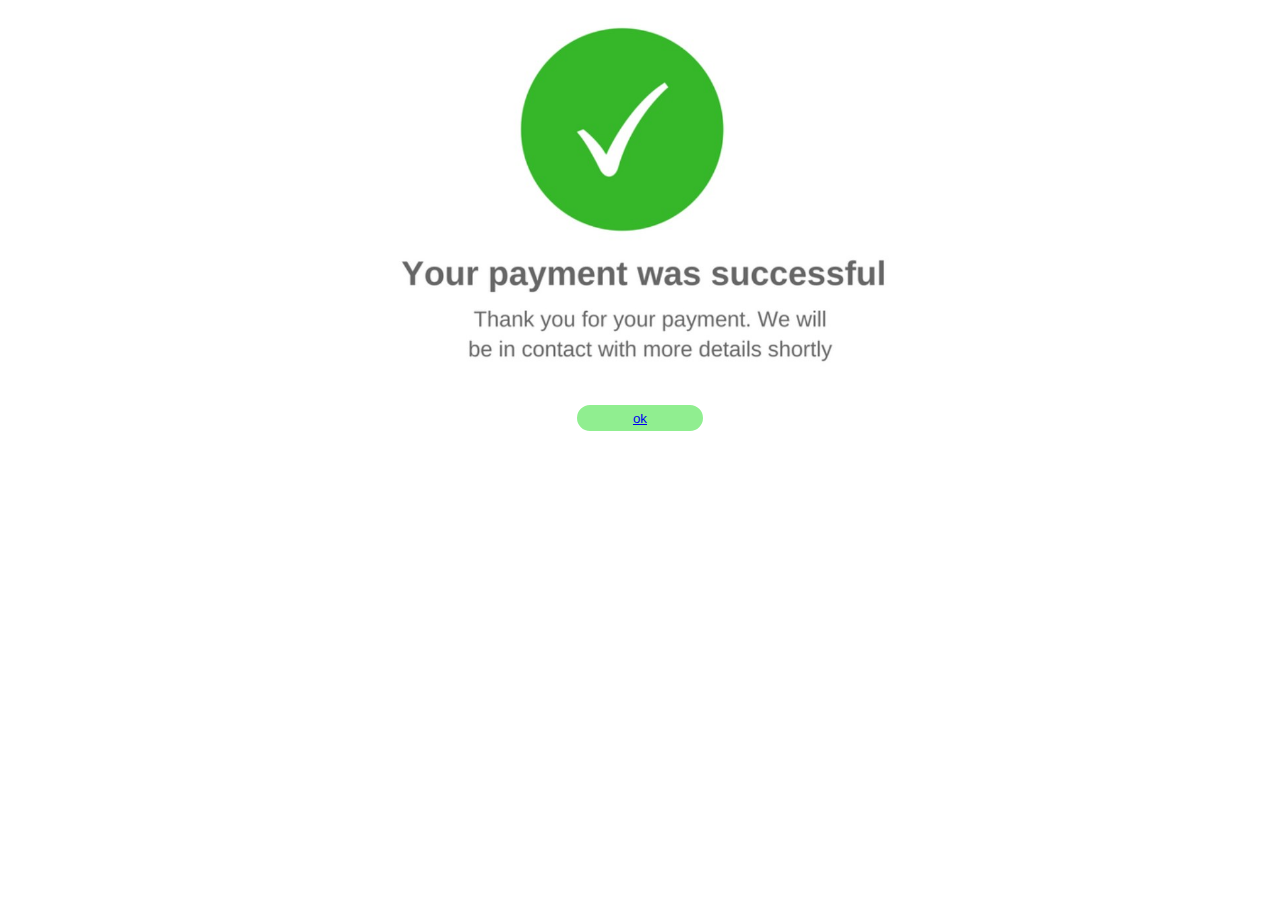
<file: done.html>
<!DOCTYPE html>
<html>
<head>
<style>
button{
width: 130px;
    height: 30px;
    border: 2px solid;
    outline: none;
    border-radius: 20px;
    background: lightgreen;
    
    cursor: pointer;
    transition: .3s linear;
    
}
</style>
</head>
<body>
<center><img src="done.jpg" width=50% height=50%></img></center><br><center>
<button style="color:white"><a href=index1.html>ok</a></button></center>
</body>
</html>
</file>
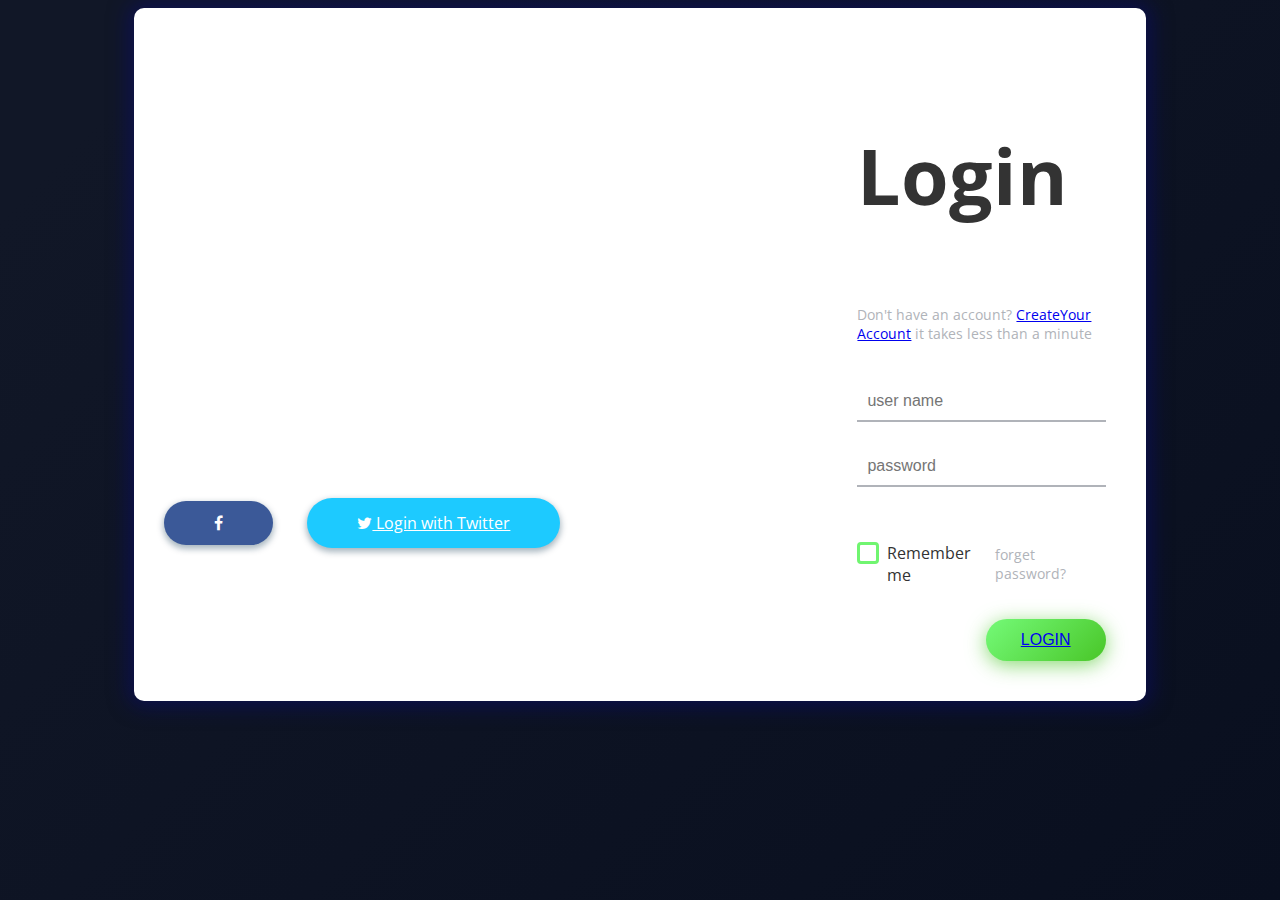
<file: login.html>
<html lang="en"><head>
  <meta charset="UTF-8">
  <title>Login Page in HTML with CSS Code Example</title>
  <link href="https://fonts.googleapis.com/css?family=Open+Sans" rel="stylesheet">


<link href="https://maxcdn.bootstrapcdn.com/font-awesome/4.7.0/css/font-awesome.min.css" rel="stylesheet" integrity="sha384-wvfXpqpZZVQGK6TAh5PVlGOfQNHSoD2xbE+QkPxCAFlNEevoEH3Sl0sibVcOQVnN" crossorigin="anonymous"><link rel="stylesheet" href="./style.css">

</head>
<body>
<!-- partial:index.partial.html -->
<div class="box-form">
	<div class="left">
		<div class="overlay">
		<h1>HELLO USER.</h1>
		<p>What are some music slogans?
Image result for music slogans
Face the music. Bring music to life. Music brings harmony to the world. When words fail, music speaks.</p>
		<span>
			<p>login with social media</p>
			<a href="#"><i class="fa fa-facebook" aria-hidden="true"></i></a>
			<a href="#"><i class="fa fa-twitter" aria-hidden="true"></i> Login with Twitter</a>
		</span>
		</div>
	</div>
	
	
		<div class="right">
		<h5>Login</h5>
		<p>Don't have an account? <a href="signup.html">CreateYour Account</a> it takes less than a minute</p>
		<div class="inputs">
			<input type="text" placeholder="user name">
			<br>
			<input type="password" placeholder="password">
		</div>
			
			<br><br>
			
		<div class="remember-me--forget-password">
				<!-- Angular -->
	<label>
		<input type="checkbox" name="item" checked="">
		<span class="text-checkbox">Remember me</span>
	</label>
			<p>forget password?</p>
		</div>
			
			<br>
			<button class="Submit"><a href="index.html">LOGIN</a></button>
	</div>
	
</div>
<!-- partial -->
  


</body></html>
</file>
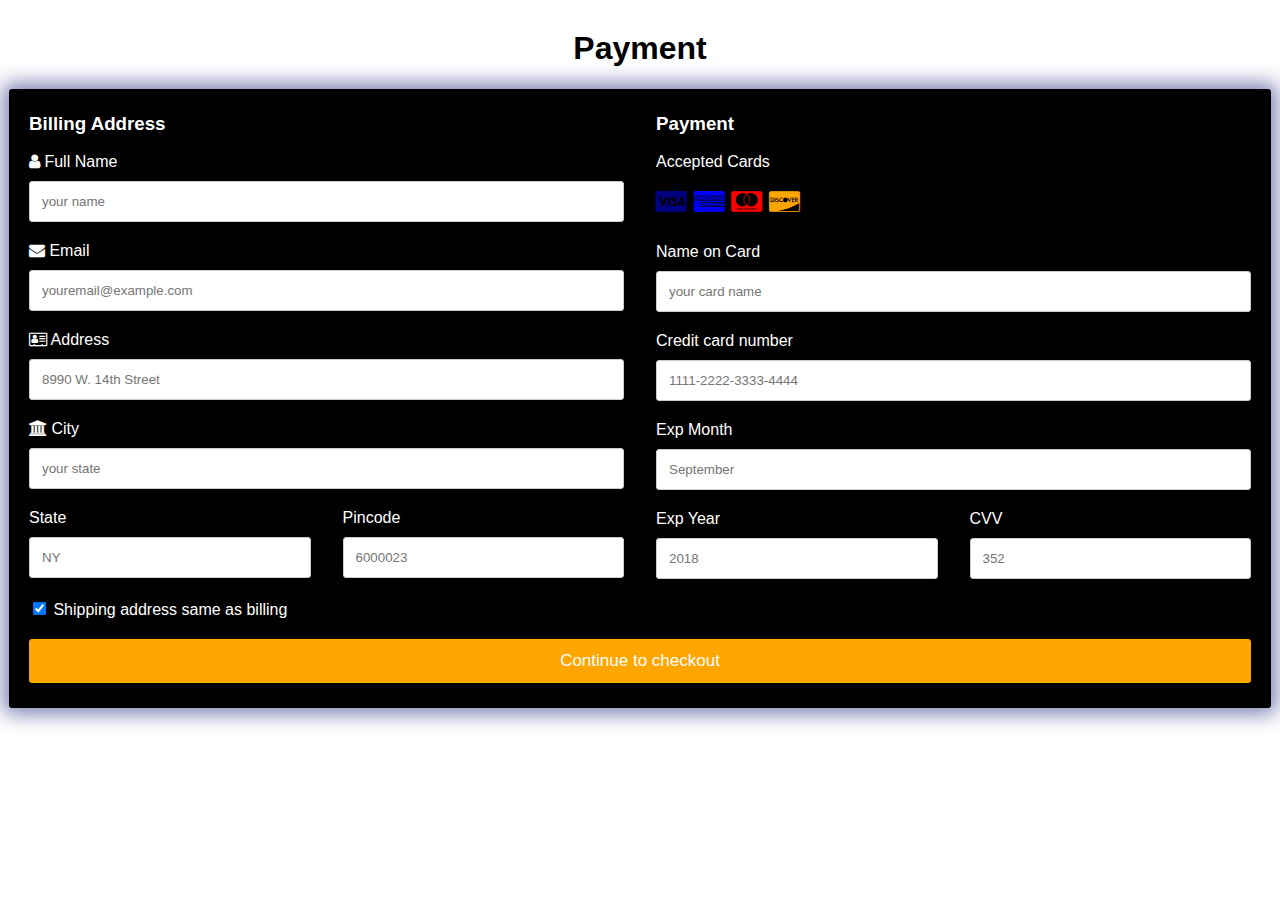
<file: payment.html>
<!DOCTYPE html>
<html>
<head>
<meta name="viewport" content="width=device-width, initial-scale=1">
<link rel="stylesheet" href="https://cdnjs.cloudflare.com/ajax/libs/font-awesome/4.7.0/css/font-awesome.min.css">
<style>

body {
  font-family: Arial;
  padding: 1px;
  
}

* {
  box-sizing: border-box;
}

.row {
  color:white;
  display: -ms-flexbox; /* IE10 */
  display: flex;
  -ms-flex-wrap: wrap; /* IE10 */
  flex-wrap: wrap;
  margin: 0 -16px;
}

.col-25 {
  -ms-flex: 25%; /* IE10 */
  flex: 25%;
}

.col-50 {
  -ms-flex: 50%; /* IE10 */
  flex: 50%;
}

.col-75 {
  -ms-flex: 75%; /* IE10 */
  flex: 75%;
}

.col-25,
.col-50,
.col-75 {
  padding: 0 16px;
}

.container {
  box-shadow: 0 0 20px 6px #090b6f85;
  background-color:black;

  padding: 5px 20px 15px 20px;
  border: 0px;
  border-radius: 3px;
}

input[type=text] {
  width: 100%;
  margin-bottom: 20px;
  padding: 12px;
  border: 1px solid #ccc;
  border-radius: 3px;
}

label {
  margin-bottom: 10px;
  display: block;
}

.icon-container {
  margin-bottom: 20px;
  padding: 7px 0;
  font-size: 24px;
}

.btn {
  background-color: orange;
  color: white;
  padding: 12px;
  margin: 10px 0;
  border: none;
  width: 100%;
  border-radius: 3px;
  cursor: pointer;
  font-size: 17px;
}

.btn:hover {
  background-color: orange;
}

a {
  color: #2196F3;
}

hr {
  border: 1px solid;
}

span.price {
  float: right;
  color: orange;
}
@media (max-width: 800px) {
  .row {
    flex-direction: column-reverse;
  }
  .col-25 {
    margin-bottom: 20px;
  }
}
</style>
</head>
<body>
<center><h1>Payment</h1></center>
<div class="row">
  <div class="col-75">
    <div class="container">
      <form action="done.html">
      
        <div class="row">
          <div class="col-50">
            <h3>Billing Address</h3>
            <label for="fname"><i class="fa fa-user"></i> Full Name</label>
            <input type="text" id="fname" name="firstname" placeholder="your name ">
            <label for="email"><i class="fa fa-envelope"></i> Email</label>
            <input type="text" id="email" name="email" placeholder="youremail@example.com">
            <label for="adr"><i class="fa fa-address-card-o"></i> Address</label>
            <input type="text" id="adr" name="address" placeholder="8990 W. 14th Street">
            <label for="city"><i class="fa fa-institution"></i> City</label>
            <input type="text" id="city" name="city" placeholder="your state">

            <div class="row">
              <div class="col-50">
                <label for="state">State</label>
                <input type="text" id="state" name="state" placeholder="NY">
              </div>
              <div class="col-50">
                <label for="zip">Pincode</label>
                <input type="text" id="zip" name="zip" placeholder="6000023">
              </div>
            </div>
          </div>

          <div class="col-50">
            <h3>Payment</h3>
            <label for="fname">Accepted Cards</label>
            <div class="icon-container">
              <i class="fa fa-cc-visa" style="color:navy;"></i>
              <i class="fa fa-cc-amex" style="color:blue;"></i>
              <i class="fa fa-cc-mastercard" style="color:red;"></i>
              <i class="fa fa-cc-discover" style="color:orange;"></i>
            </div>
            <label for="cname">Name on Card</label>
            <input type="text" id="cname" name="cardname" placeholder="your card name">
            <label for="ccnum">Credit card number</label>
            <input type="text" id="ccnum" name="cardnumber" placeholder="1111-2222-3333-4444">
            <label for="expmonth">Exp Month</label>
            <input type="text" id="expmonth" name="expmonth" placeholder="September">
            <div class="row">
              <div class="col-50">
                <label for="expyear">Exp Year</label>
                <input type="text" id="expyear" name="expyear" placeholder="2018">
              </div>
              <div class="col-50">
                <label for="cvv">CVV</label>
                <input type="text" id="cvv" name="cvv" placeholder="352">
              </div>
            </div>
          </div>
          
        </div>
        <label>
          <input type="checkbox" checked="checked" name="sameadr"> Shipping address same as billing
        </label>
        <input type="submit" value="Continue to checkout" class="btn">
      </form>
    </div>
  </div>
</div>
</body>
</html>
</file>
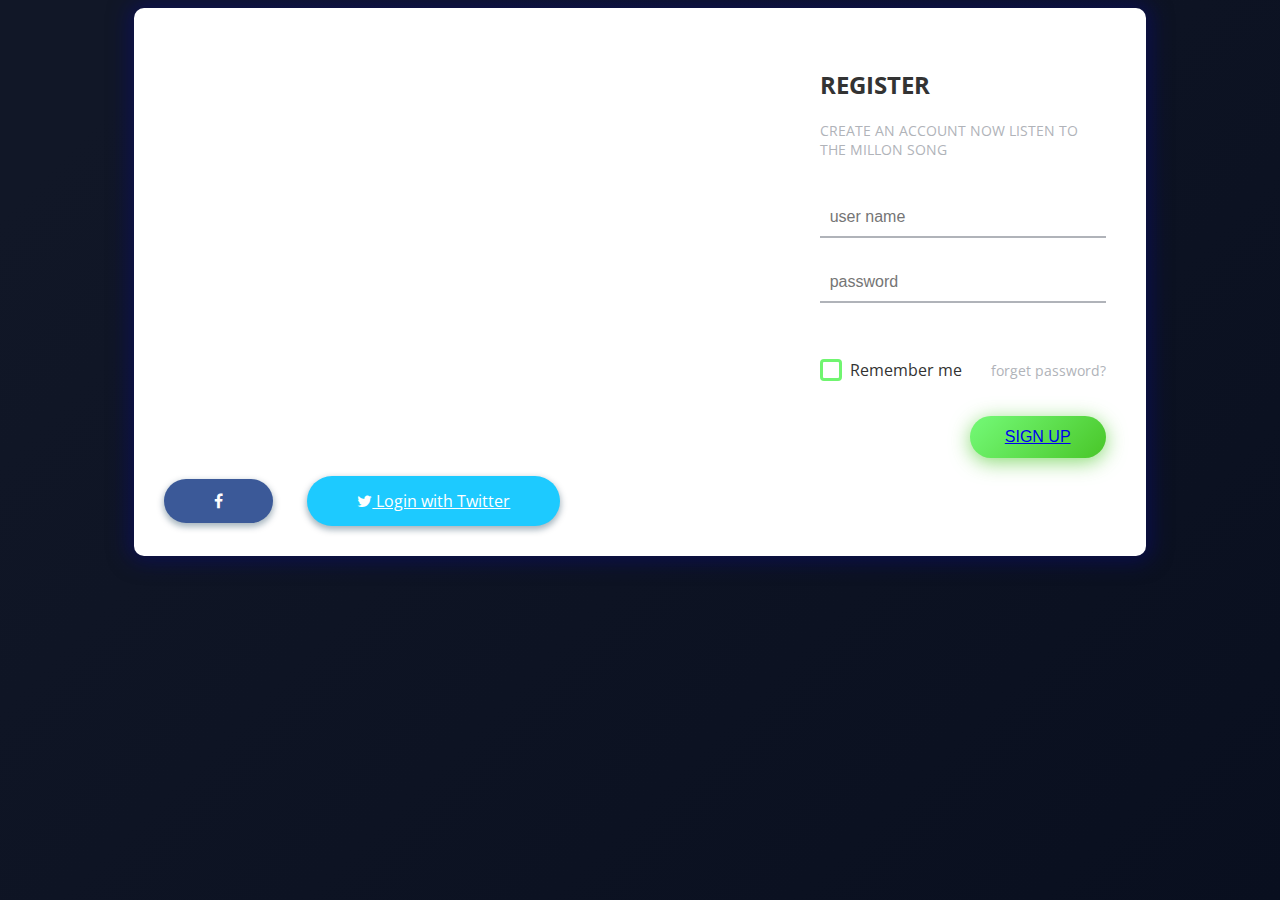
<file: signup.html>
<html lang="en"><head>
  <meta charset="UTF-8">
  <title>uchiha sign up</title>
  <link href="https://fonts.googleapis.com/css?family=Open+Sans" rel="stylesheet">


<link href="https://maxcdn.bootstrapcdn.com/font-awesome/4.7.0/css/font-awesome.min.css" rel="stylesheet" integrity="sha384-wvfXpqpZZVQGK6TAh5PVlGOfQNHSoD2xbE+QkPxCAFlNEevoEH3Sl0sibVcOQVnN" crossorigin="anonymous"><link rel="stylesheet" href="./style.css">

</head>
<body>
<!-- partial:index.partial.html -->
<div class="box-form">
	<div class="left">
		<div class="overlay">
		<h1>HELLO USER.</h1>
		<p>Face the music. Bring music to life. Music brings harmony to the world. When words fail, music speaks.
</p>
		<span>
			<p>login with social media</p>
			<a href="#"><i class="fa fa-facebook" aria-hidden="true"></i></a>
			<a href="#"><i class="fa fa-twitter" aria-hidden="true"></i> Login with Twitter</a>
		</span>
		</div>
	</div>
	
	
		<div class="right">
		<h2>REGISTER</h2>
		<p>CREATE AN ACCOUNT NOW LISTEN TO THE MILLON SONG </p>
		<div class="inputs">
			<input type="text" placeholder="user name">
			<br>
			<input type="password" placeholder="password">
		</div>
			
			<br><br>
			
		<div class="remember-me--forget-password">
				<!-- Angular -->
	<label>
		<input type="checkbox" name="item" checked="">
		<span class="text-checkbox">Remember me</span>
	</label>
			<p>forget password?</p>
		</div>
			
			<br>
			<button class="Submit"><a href="login.html">SIGN UP</a></button>
	</div>
	
</div>
<!-- partial -->
  


</body></html>
</file>
<file: style.css>
body {
background-image: linear-gradient(135deg, #111727 10%, #090f1f 100%);  background-size: cover;
  background-repeat: no-repeat;
  background-attachment: fixed;
  font-family: "Open Sans", sans-serif;
  color: #333333;
}

.box-form {
  margin: 0 auto;
  width: 80%;
  background: #FFFFFF;
  border-radius: 10px;
  overflow: hidden;
  display: flex;
  flex: 1 1 100%;
  align-items: stretch;
  justify-content: space-between;
  box-shadow: 0 0 20px 6px #090b6f85;
}
@media (max-width: 980px) {
  .box-form {
    flex-flow: wrap;
    text-align: center;
    align-content: center;
    align-items: center;
  }
}
.box-form div {
  height: auto;
}
.box-form .left {
  color: #FFFFFF;
  background-size: cover;
  background-repeat: no-repeat;
  background-image: url("https://c4.wallpaperflare.com/wallpaper/898/944/1011/naruto-shippuuden-uchiha-itachi-anime-anime-boys-wallpaper-preview.jpg");
  overflow: hidden;
}
.box-form .left .overlay {
  padding: 30px;
  width: 100%;
  height: 100%;
  overflow: hidden;
  box-sizing: border-box;
}
.box-form .left .overlay h1 {
  font-size: 10vmax;
  line-height: 1;
  font-weight: 900;
  margin-top: 40px;
  margin-bottom: 20px;
}
.box-form .left .overlay span p {
  margin-top: 30px;
  font-weight: 900;
}
.box-form .left .overlay span a {
  background: #3b5998;
  color: #FFFFFF;
  margin-top: 10px;
  padding: 14px 50px;
  border-radius: 100px;
  display: inline-block;
  box-shadow: 0 3px 6px 1px #042d4657;
}
.box-form .left .overlay span a:last-child {
  background: #1dcaff;
  margin-left: 30px;
}
.box-form .right {
  padding: 40px;
  overflow: hidden;
}
@media (max-width: 980px) {
  .box-form .right {
    width: 100%;
  }
}
.box-form .right h5 {
  font-size: 6vmax;
  line-height: 0;
}
.box-form .right p {
  font-size: 14px;
  color: #B0B3B9;
}
.box-form .right .inputs {
  overflow: hidden;
}
.box-form .right input {
  width: 100%;
  padding: 10px;
  margin-top: 25px;
  font-size: 16px;
  border: none;
  outline: none;
  border-bottom: 2px solid #B0B3B9;
}
.box-form .right .remember-me--forget-password {
  display: flex;
  justify-content: space-between;
  align-items: center;
}
.box-form .right .remember-me--forget-password input {
  margin: 0;
  margin-right: 7px;
  width: auto;
}
.box-form .right button {
  float: right;
  color: #fff;
  font-size: 16px;
  padding: 12px 35px;
  border-radius: 50px;
  display: inline-block;
  border: 0;
  outline: 0;
  box-shadow: 0px 4px 20px 0px #49c628a6;
  background-image: linear-gradient(135deg, #70F570 10%, #49C628 100%);
}

label {
  display: block;
  position: relative;
  margin-left: 30px;
}

label::before {
  content: ' \f00c';
  position: absolute;
  font-family: FontAwesome;
  background: transparent;
  border: 3px solid #70F570;
  border-radius: 4px;
  color: transparent;
  left: -30px;
  transition: all 0.2s linear;
}

label:hover::before {
  font-family: FontAwesome;
  content: ' \f00c';
  color: #fff;
  cursor: pointer;
  background: #70F570;
}

label:hover::before .text-checkbox {
  background: #70F570;
}

label span.text-checkbox {
  display: inline-block;
  height: auto;
  position: relative;
  cursor: pointer;
  transition: all 0.2s linear;
}

label input[type="checkbox"] {
  display: none;
}
</file>
